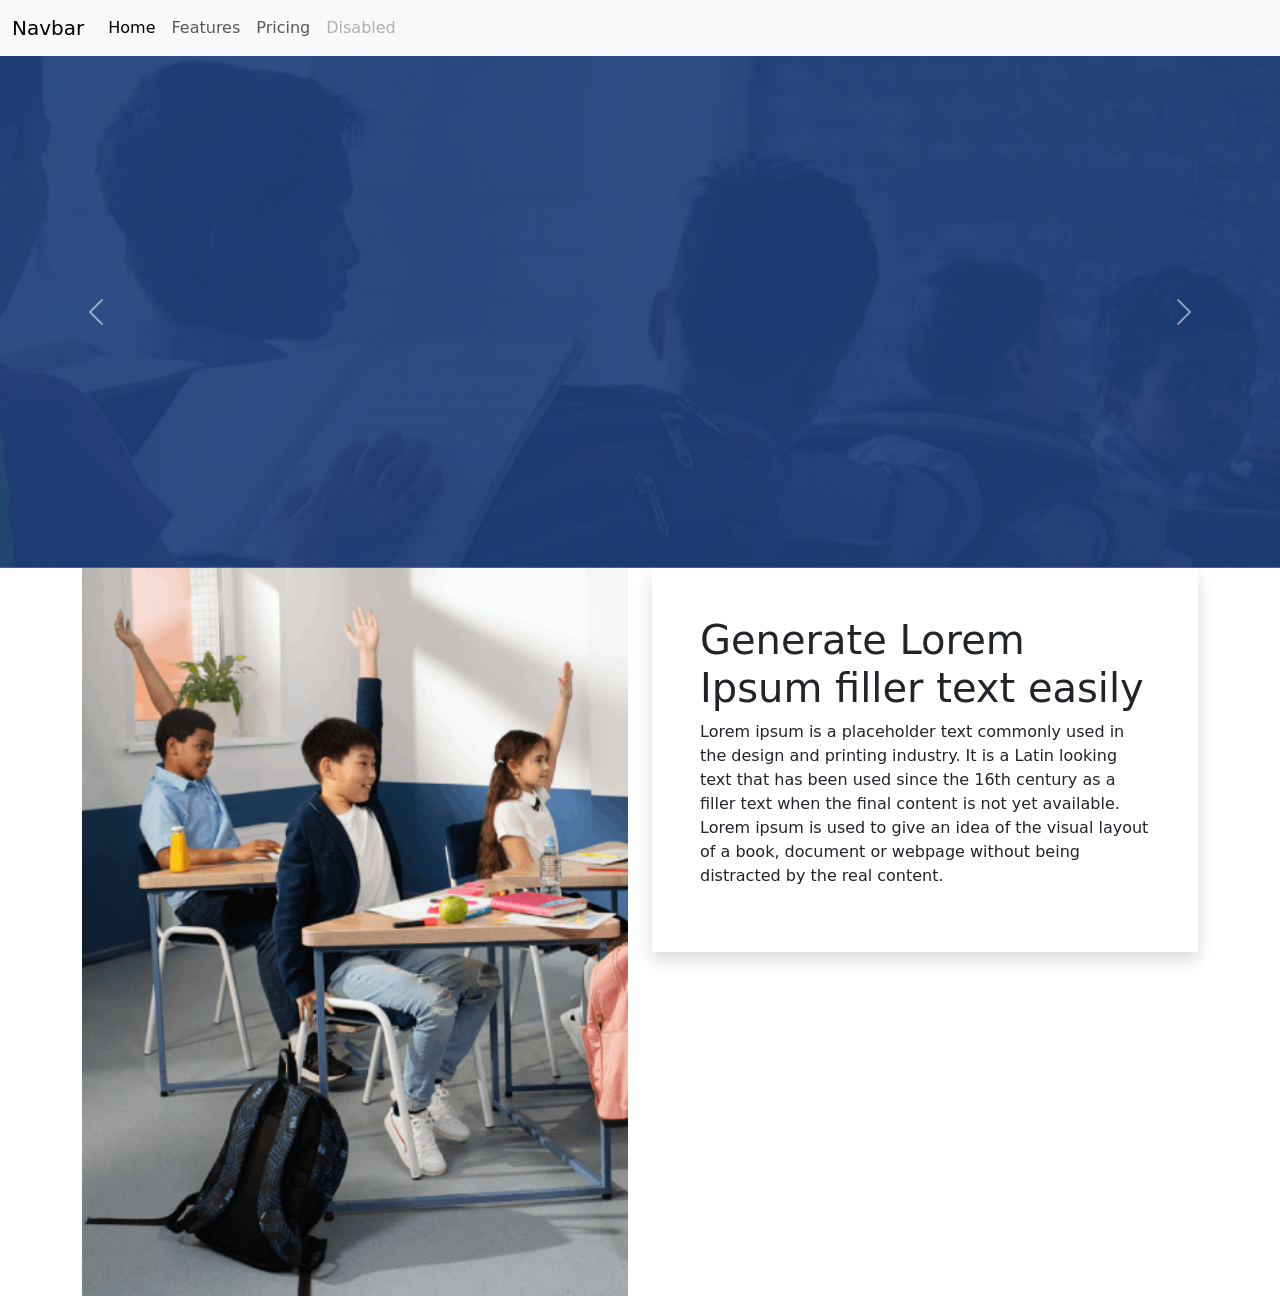
<file: demo.html>
<!DOCTYPE html>
<html lang="en">

<head>
  <meta charset="UTF-8">
  <meta name="viewport" content="width=device-width, initial-scale=1.0">
  <title>Document</title>
  <link href="https://cdn.jsdelivr.net/npm/bootstrap@5.0.2/dist/css/bootstrap.min.css" rel="stylesheet"
    integrity="sha384-EVSTQN3/azprG1Anm3QDgpJLIm9Nao0Yz1ztcQTwFspd3yD65VohhpuuCOmLASjC" crossorigin="anonymous">
</head>

<body>
  <header>
    <nav class="navbar navbar-expand-lg navbar-light bg-light">
      <div class="container-fluid">
        <a class="navbar-brand" href="#">Navbar</a>
        <button class="navbar-toggler" type="button" data-bs-toggle="collapse" data-bs-target="#navbarNav"
          aria-controls="navbarNav" aria-expanded="false" aria-label="Toggle navigation">
          <span class="navbar-toggler-icon"></span>
        </button>
        <div class="collapse navbar-collapse" id="navbarNav">
          <ul class="navbar-nav">
            <li class="nav-item">
              <a class="nav-link active" aria-current="page" href="#">Home</a>
            </li>
            <li class="nav-item">
              <a class="nav-link" href="#">Features</a>
            </li>
            <li class="nav-item">
              <a class="nav-link" href="#">Pricing</a>
            </li>
            <li class="nav-item">
              <a class="nav-link disabled" href="#" tabindex="-1" aria-disabled="true">Disabled</a>
            </li>
          </ul>
        </div>
      </div>
    </nav>
  </header>
  <section>
    <div id="carouselExampleControls" class="carousel slide" data-bs-ride="carousel">
      <div class="carousel-inner">
        <div class="carousel-item active">
          <img src="images/banner1.png" class="d-block w-100" alt="...">
        </div>
        <div class="carousel-item">
          <img src="images/banner1.png" class="d-block w-100" alt="...">
        </div>
        <div class="carousel-item">
          <img src="images/banner1.png" class="d-block w-100" alt="...">
        </div>
      </div>
      <button class="carousel-control-prev" type="button" data-bs-target="#carouselExampleControls"
        data-bs-slide="prev">
        <span class="carousel-control-prev-icon" aria-hidden="true"></span>
        <span class="visually-hidden">Previous</span>
      </button>
      <button class="carousel-control-next" type="button" data-bs-target="#carouselExampleControls"
        data-bs-slide="next">
        <span class="carousel-control-next-icon" aria-hidden="true"></span>
        <span class="visually-hidden">Next</span>
      </button>
    </div>
  </section>

  <section>
    <div class="container">
      <div class="row">
        <div class="col-lg-6 col-md-6 col-12">
          <div>
            <img src="images/about.png" alt="" class="img-fluid w-100">
          </div>
        </div>
        <div class="col-lg-6 col-md-6 col-12">
          <div class="shadow p-5">
            <h1>Generate Lorem Ipsum filler text easily</h1>
            <p>Lorem ipsum is a placeholder text commonly used in the design and printing industry. It is a Latin
              looking text that has been used since the 16th century as a filler text when the final content is not yet
              available. Lorem ipsum is used to give an idea of the visual layout of a book, document or webpage without
              being distracted by the real content.</p>
          </div>
        </div>
      </div>
    </div>
  </section>


  <script src="https://cdn.jsdelivr.net/npm/@popperjs/core@2.9.2/dist/umd/popper.min.js"
    integrity="sha384-IQsoLXl5PILFhosVNubq5LC7Qb9DXgDA9i+tQ8Zj3iwWAwPtgFTxbJ8NT4GN1R8p"
    crossorigin="anonymous"></script>
  <script src="https://cdn.jsdelivr.net/npm/bootstrap@5.0.2/dist/js/bootstrap.min.js"
    integrity="sha384-cVKIPhGWiC2Al4u+LWgxfKTRIcfu0JTxR+EQDz/bgldoEyl4H0zUF0QKbrJ0EcQF"
    crossorigin="anonymous"></script>
</body>

</html>
</file>
